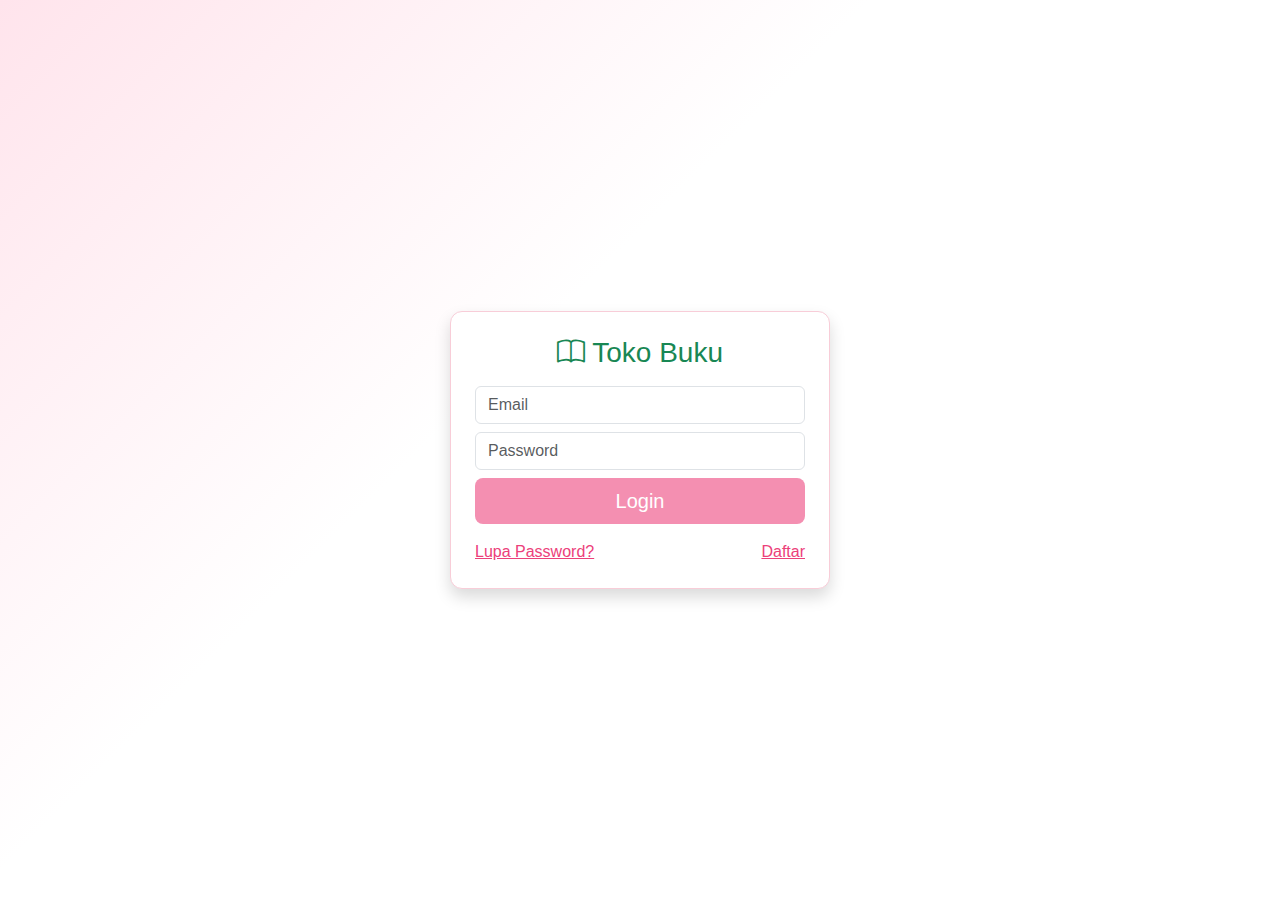
<file: tugas_uts/index.html>
<!DOCTYPE html>
<html lang="id">
  <head>
    <meta charset="utf-8" />
    <meta name="viewport" content="width=device-width,initial-scale=1" />
    <title>Login - Toko Buku</title>
    <link
      href="https://cdn.jsdelivr.net/npm/bootstrap@5.3.0/dist/css/bootstrap.min.css"
      rel="stylesheet"
    />
    <link
      href="https://cdn.jsdelivr.net/npm/bootstrap-icons@1.10.5/font/bootstrap-icons.css"
      rel="stylesheet"
    />
    <link rel="stylesheet" href="css/style.css" />
    <script src="js/data.js"></script>
    <script src="js/script.js" defer></script>
  </head>
  <body
    class="d-flex align-items-center justify-content-center min-vh-100 bg-page"
  >
    <main class="card login-card shadow">
      <div class="card-body p-4">
        <h3 class="card-title text-center mb-3 text-success">
          <i class="bi bi-book"></i> Toko Buku
        </h3>
        <form id="loginForm" class="d-grid gap-2">
          <input
            id="email"
            type="email"
            class="form-control"
            placeholder="Email"
            required
          />
          <input
            id="password"
            type="password"
            class="form-control"
            placeholder="Password"
            required
          />
          <button type="submit" class="btn btn-edu btn-lg">Login</button>
        </form>
        <div class="mt-3 d-flex justify-content-between">
          <a href="#" data-bs-toggle="modal" data-bs-target="#modalForgot"
            >Lupa Password?</a
          >
          <a href="#" data-bs-toggle="modal" data-bs-target="#modalRegister"
            >Daftar</a
          >
        </div>
      </div>
    </main>

    <!-- Modal Lupa Password -->
    <div class="modal fade" id="modalForgot" tabindex="-1">
      <div class="modal-dialog modal-dialog-centered">
        <div class="modal-content">
          <div class="modal-header">
            <h5 class="modal-title">Lupa Password</h5>
          </div>
          <div class="modal-body">
            <input
              id="forgotEmail"
              type="email"
              class="form-control"
              placeholder="Email"
            />
          </div>
          <div class="modal-footer">
            <button class="btn btn-secondary" data-bs-dismiss="modal">
              Batal
            </button>
            <button class="btn btn-success" onclick="sendForgot()">
              Kirim
            </button>
          </div>
        </div>
      </div>
    </div>

    <!-- Modal Register -->
    <div class="modal fade" id="modalRegister" tabindex="-1">
      <div class="modal-dialog modal-dialog-centered">
        <div class="modal-content">
          <div class="modal-header">
            <h5 class="modal-title">Daftar Akun</h5>
          </div>
          <div class="modal-body">
            <input
              id="regName"
              class="form-control mb-2"
              placeholder="Nama Lengkap"
            />
            <input
              id="regEmail"
              class="form-control mb-2"
              placeholder="Email"
            />
            <input
              id="regPassword"
              class="form-control"
              placeholder="Password"
              type="password"
            />
          </div>
          <div class="modal-footer">
            <button class="btn btn-secondary" data-bs-dismiss="modal">
              Batal
            </button>
            <button class="btn btn-success" onclick="registerUser()">
              Daftar
            </button>
          </div>
        </div>
      </div>
    </div>

    <script src="https://cdn.jsdelivr.net/npm/bootstrap@5.3.0/dist/js/bootstrap.bundle.min.js"></script>
  </body>
</html>
</file>
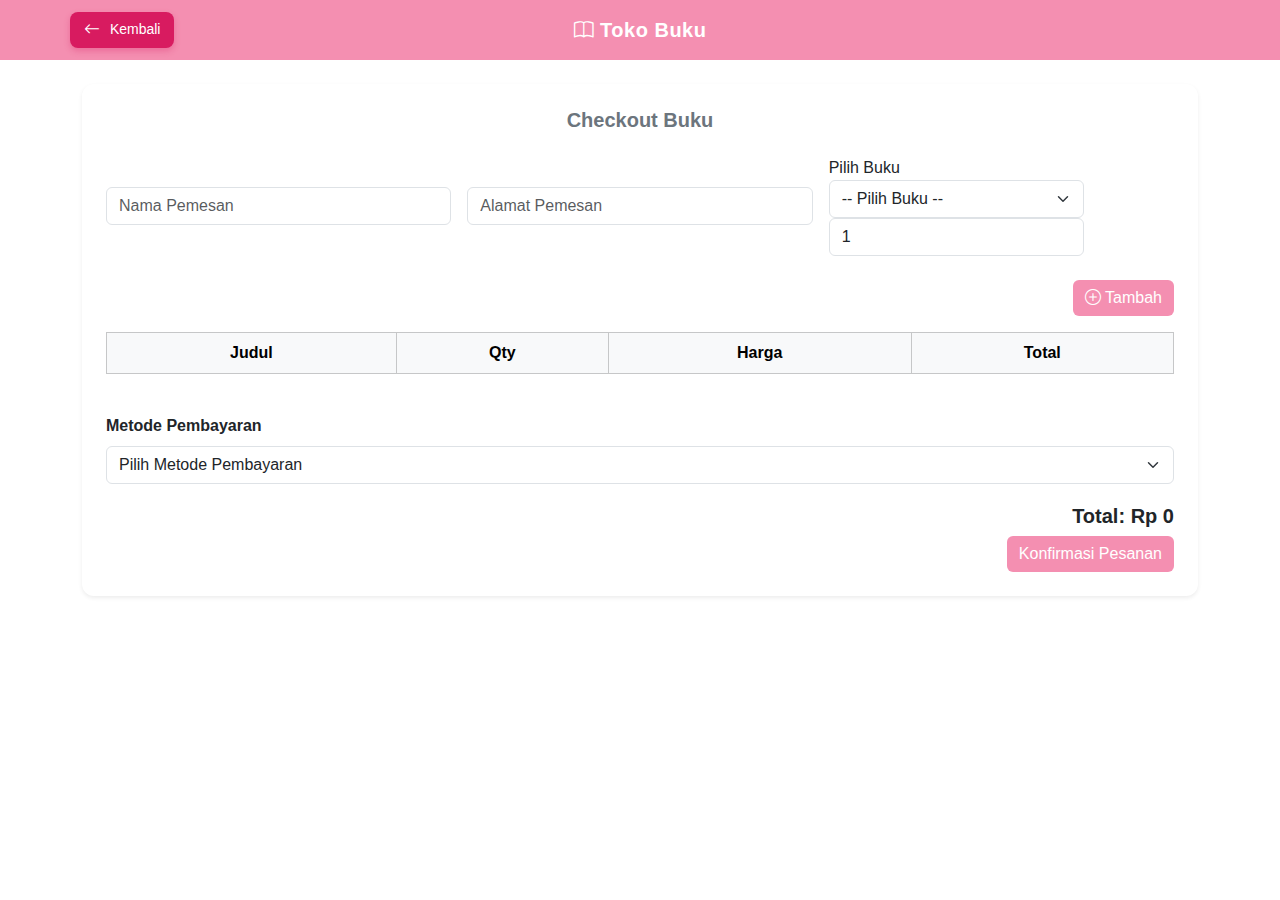
<file: tugas_uts/checkout.html>
<!DOCTYPE html>
<html lang="id">
  <head>
    <meta charset="utf-8" />
    <meta name="viewport" content="width=device-width, initial-scale=1" />
    <title>Pemesanan - Toko Buku</title>

    <!-- Bootstrap CDN -->
    <link
      href="https://cdn.jsdelivr.net/npm/bootstrap@5.3.0/dist/css/bootstrap.min.css"
      rel="stylesheet"
    />
    <link
      href="https://cdn.jsdelivr.net/npm/bootstrap-icons@1.10.5/font/bootstrap-icons.css"
      rel="stylesheet"
    />
    <link rel="stylesheet" href="css/style.css" />

    <!-- Script -->
    <script src="js/data.js"></script>
    <script src="js/script.js" defer></script>
  </head>

  <body data-page="checkout">
    <!-- Navbar -->
    <nav class="navbar navbar-expand-lg">
      <div class="container position-relative">
        <!-- Tombol kiri -->
        <a
          class="btn btn-logout btn-sm position-absolute start-0"
          href="stok.html"
        >
          <i class="bi bi-arrow-left"></i> Kembali
        </a>

        <!-- Judul di tengah -->
        <a class="navbar-brand text-white mx-auto fw-semibold" href="#">
          <i class="bi bi-book"></i> Toko Buku
        </a>
      </div>
    </nav>

    <!-- Checkout -->
    <main class="container my-4">
      <div class="card p-4 shadow-sm border-0">
        <h5 class="fw-semibold mb-4 text-center text-secondary">
          Checkout Buku
        </h5>

        <!-- Form input pemesan -->
        <div class="row g-3 align-items-center mb-4">
          <div class="col-md-4">
            <input
              id="namaPemesan"
              class="form-control"
              placeholder="Nama Pemesan"
              required
            />
          </div>
          <div class="col-md-4">
            <input
              id="alamatPemesan"
              class="form-control"
              placeholder="Alamat Pemesan"
              required
            />
          </div>

          <div class="col-md-3">
            <label>Pilih Buku</label>
            <select id="listBuku" class="form-select">
              <option value="">-- Pilih Buku --</option>
            </select>
            <input
              id="qty"
              type="number"
              class="form-control"
              min="1"
              value="1"
            />
          </div>
        </div>

        <!-- Tombol tambah -->
        <div class="d-flex justify-content-end mb-3">
          <button class="btn btn-edu" onclick="tambahPesanan()">
            <i class="bi bi-plus-circle"></i> Tambah
          </button>
        </div>

        <!-- Tabel pesanan -->
        <div class="table-responsive">
          <table
            class="table table-bordered align-middle text-center"
            id="tablePesanan"
          >
            <thead class="table-light">
              <tr>
                <th>Judul</th>
                <th>Qty</th>
                <th>Harga</th>
                <th>Total</th>
              </tr>
            </thead>
            <tbody></tbody>
          </table>
        </div>

        <!-- Pilihan Metode Pembayaran -->
        <div class="mt-4 mb-1">
          <label for="metodePembayaran" class="form-label fw-semibold">
            Metode Pembayaran
          </label>
          <select id="metodePembayaran" class="form-select">
            <option selected disabled>Pilih Metode Pembayaran</option>
            <optgroup label="Transfer Bank">
              <option value="BCA">Bank BCA</option>
              <option value="BRI">Bank BRI</option>
              <option value="Mandiri">Bank Mandiri</option>
            </optgroup>
            <optgroup label="E-Wallet">
              <option value="OVO">OVO</option>
              <option value="GoPay">GoPay</option>
              <option value="Dana">Dana</option>
            </optgroup>
            <option value="COD">COD (Bayar di Tempat)</option>
          </select>
        </div>

        <!-- Total & Konfirmasi -->
        <div class="text-end">
          <h5 id="grandTotal" class="fw-semibold mt-3">Total: Rp 0</h5>
          <button class="btn btn-edu" onclick="confirmCheckout()">
            Konfirmasi Pesanan
          </button>
        </div>
      </div>
    </main>

    <!-- Bootstrap JS -->
    <script src="https://cdn.jsdelivr.net/npm/bootstrap@5.3.0/dist/js/bootstrap.bundle.min.js"></script>
  </body>
</html>
</file>
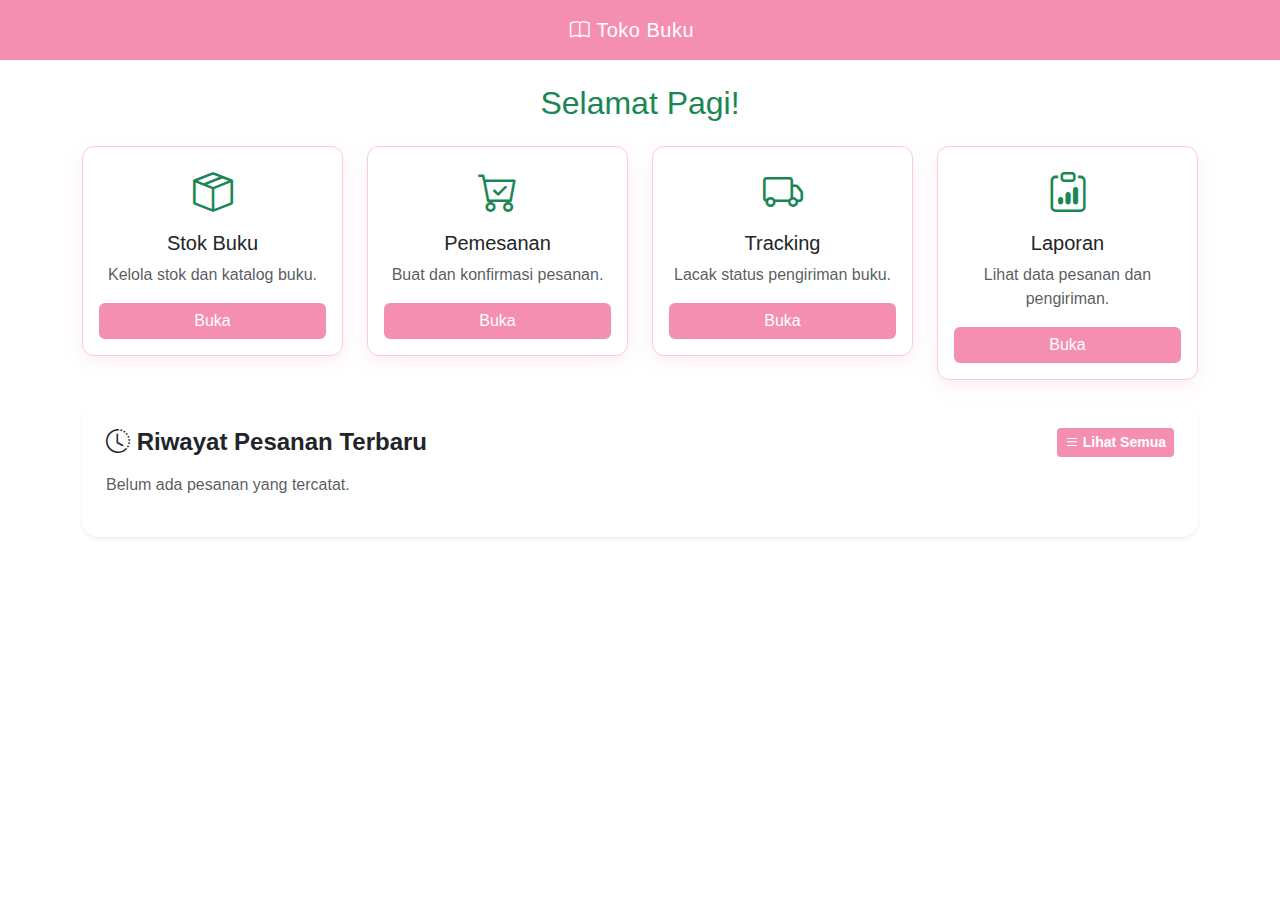
<file: tugas_uts/dashboard.html>
<!DOCTYPE html>
<html lang="id">
  <head>
    <meta charset="utf-8" />
    <meta name="viewport" content="width=device-width,initial-scale=1" />
    <title>Dashboard - Toko Buku</title>
    <link
      href="https://cdn.jsdelivr.net/npm/bootstrap@5.3.0/dist/css/bootstrap.min.css"
      rel="stylesheet"
    />
    <link
      href="https://cdn.jsdelivr.net/npm/bootstrap-icons@1.10.5/font/bootstrap-icons.css"
      rel="stylesheet"
    />
    <link rel="stylesheet" href="css/style.css" />
    <script src="js/data.js"></script>
    <script src="js/script.js" defer></script>
  </head>
  <body data-page="dashboard">
    <nav class="navbar navbar-expand-lg">
      <div class="container">
        <a class="navbar-brand text-white" href="#"
          ><i class="bi bi-book"></i> Toko Buku</a
        >
      </div>
    </nav>

    <main class="container my-4">
      <div class="mb-4 text-center">
        <h2 id="greeting" class="text-success"></h2>
        <small id="userRole" class="text-muted"></small>
      </div>

      <div class="row g-4">
        <div class="col-md-3">
          <div class="card card-dashboard text-center p-3">
            <i class="bi bi-box-seam fs-1 text-success mb-2"></i>
            <h5>Stok Buku</h5>
            <p class="text-muted">Kelola stok dan katalog buku.</p>
            <a href="stok.html" class="btn btn-edu mt-auto">Buka</a>
          </div>
        </div>
        <div class="col-md-3">
          <div class="card card-dashboard text-center p-3">
            <i class="bi bi-cart-check fs-1 text-success mb-2"></i>
            <h5>Pemesanan</h5>
            <p class="text-muted">Buat dan konfirmasi pesanan.</p>
            <a href="checkout.html" class="btn btn-edu mt-auto">Buka</a>
          </div>
        </div>
        <div class="col-md-3">
          <div class="card card-dashboard text-center p-3">
            <i class="bi bi-truck fs-1 text-success mb-2"></i>
            <h5>Tracking</h5>
            <p class="text-muted">Lacak status pengiriman buku.</p>
            <a href="tracking.html" class="btn btn-edu mt-auto">Buka</a>
          </div>
        </div>
        <div class="col-md-3">
          <div class="card card-dashboard text-center p-3">
            <i class="bi bi-clipboard-data fs-1 text-success mb-2"></i>
            <h5>Laporan</h5>
            <p class="text-muted">Lihat data pesanan dan pengiriman.</p>
            <a href="laporan.html" class="btn btn-edu mt-auto">Buka</a>
          </div>
        </div>
      </div>
      <!-- ========== Riwayat Pesanan ========== -->
      <div class="card shadow-sm p-4 mt-4 rounded-4 border-0">
        <div class="d-flex justify-content-between align-items-center mb-3">
          <h4 class="fw-semibold mb-0">
            <i class="bi bi-clock-history"></i> Riwayat Pesanan Terbaru
          </h4>
          <a href="laporan.html" class="btn btn-sm btn-edu fw-semibold">
            <i class="bi bi-list"></i> Lihat Semua
          </a>
        </div>

        <div id="riwayat-container">
          <p class="text-muted mb-0">Belum ada pesanan yang tercatat.</p>
        </div>
      </div>
    </main>
    <script src="https://cdn.jsdelivr.net/npm/bootstrap@5.3.0/dist/js/bootstrap.bundle.min.js"></script>
  </body>
</html>
</file>
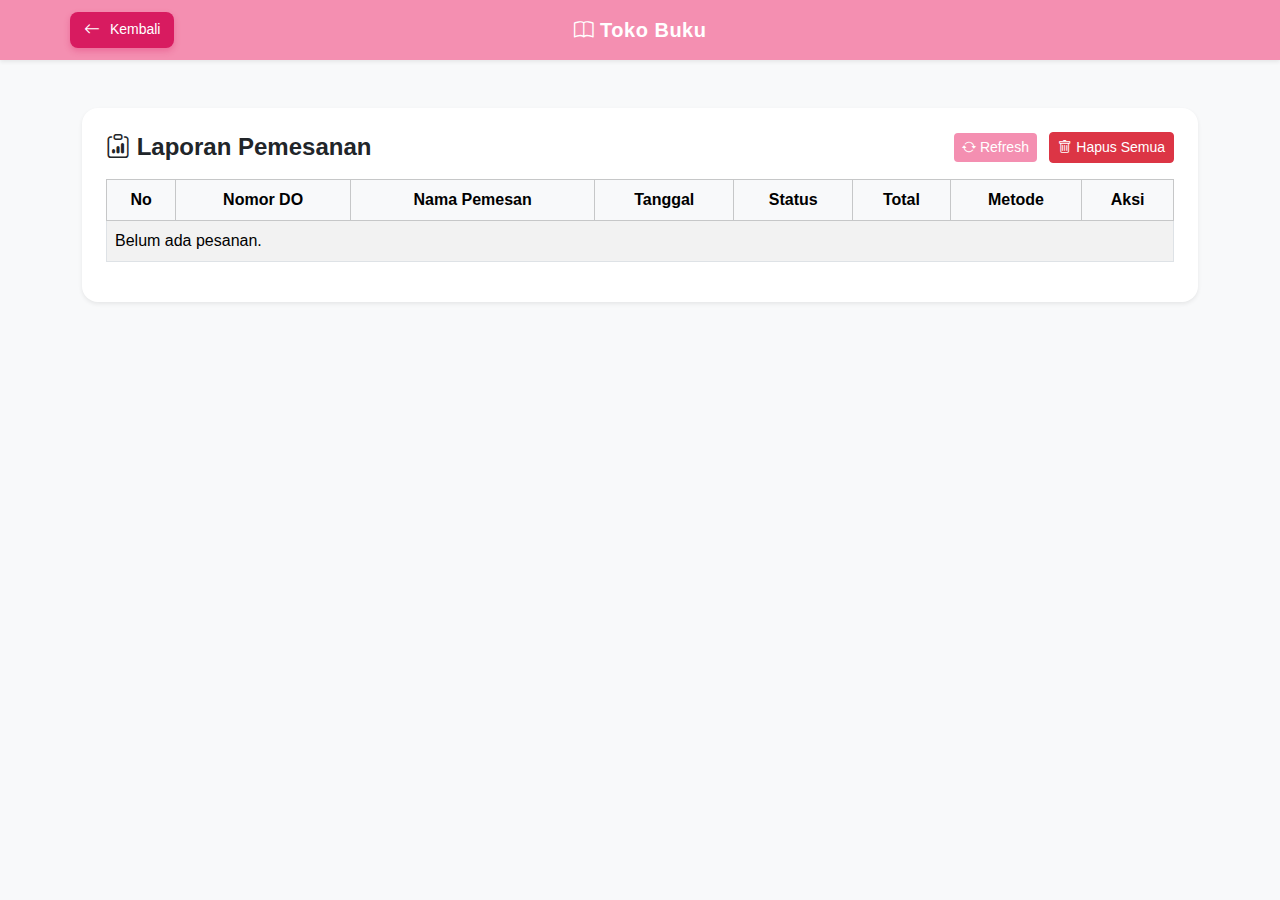
<file: tugas_uts/laporan.html>
<!DOCTYPE html>
<html lang="id">
  <head>
    <meta charset="utf-8" />
    <meta name="viewport" content="width=device-width, initial-scale=1" />
    <title>Laporan Pemesanan - Toko Buku</title>

    <!-- Bootstrap & Icons -->
    <link
      href="https://cdn.jsdelivr.net/npm/bootstrap@5.3.0/dist/css/bootstrap.min.css"
      rel="stylesheet"
    />
    <link
      href="https://cdn.jsdelivr.net/npm/bootstrap-icons@1.10.5/font/bootstrap-icons.css"
      rel="stylesheet"
    />
    <link rel="stylesheet" href="css/style.css" />

    <script src="js/data.js"></script>
    <script src="js/script.js" defer></script>
  </head>

  <body data-page="laporan" class="bg-light">
    <!-- Navbar -->
    <nav class="navbar navbar-expand-lg bg-edu shadow-sm">
      <div class="container position-relative">
        <a
          class="btn btn-logout btn-sm position-absolute start-0 text-white"
          href="dashboard.html"
        >
          <i class="bi bi-arrow-left"></i> Kembali
        </a>
        <a class="navbar-brand text-white mx-auto fw-semibold" href="#">
          <i class="bi bi-book"></i> Toko Buku
        </a>
      </div>
    </nav>

    <!-- Konten -->
    <main class="container my-5">
      <div class="card shadow-sm p-4 rounded-4 border-0">
        <div class="d-flex justify-content-between align-items-center mb-3">
          <h4 class="fw-semibold mb-0">
            <i class="bi bi-clipboard-data"></i> Laporan Pemesanan
          </h4>

          <!-- Tombol Aksi -->
          <div>
            <button class="btn btn-sm btn-edu me-2" onclick="refreshLaporan()">
              <i class="bi bi-arrow-repeat"></i> Refresh
            </button>
            <button class="btn btn-sm btn-danger" onclick="hapusSemuaLaporan()">
              <i class="bi bi-trash"></i> Hapus Semua
            </button>
          </div>
        </div>

        <!-- Tabel Laporan -->
        <div class="table-responsive">
          <table class="table table-bordered table-striped align-middle">
            <thead class="table-light text-center">
              <tr>
                <th>No</th>
                <th>Nomor DO</th>
                <th>Nama Pemesan</th>
                <th>Tanggal</th>
                <th>Status</th>
                <th>Total</th>
                <th>Metode</th>
                <th>Aksi</th>
              </tr>
            </thead>
            <tbody id="laporan-body"></tbody>
          </table>
        </div>
      </div>
    </main>

    <!-- Bootstrap -->
    <script src="https://cdn.jsdelivr.net/npm/bootstrap@5.3.0/dist/js/bootstrap.bundle.min.js"></script>

    <script>
      // Muat laporan dari localStorage
      function loadLaporan() {
        const tbody = document.getElementById("laporan-body");
        const riwayat =
          JSON.parse(localStorage.getItem("riwayatPesanan")) || [];
        tbody.innerHTML = "";

        if (riwayat.length === 0) {
          tbody.innerHTML = `
            <tr>
              <td colspan="8" class="text-center text-muted py-3">
                Belum ada pesanan yang tersimpan.
              </td>
            </tr>`;
          return;
        }

        let i = 1;
        riwayat.forEach((p, index) => {
          const badgeClass =
            p.status === "Selesai"
              ? "bg-success text-white"
              : "bg-warning text-dark";
          const badgeText = p.status === "Selesai" ? "Selesai" : "Diproses";

          const tr = document.createElement("tr");
          tr.innerHTML = `
            <td class="text-center">${i++}</td>
            <td>${p.nomorDO}</td>
            <td>${p.nama}</td>
            <td>${p.tanggal}</td>
            <td class="text-center">
              <span class="badge ${badgeClass} px-3 py-2">${badgeText}</span>
            </td>
            <td>Rp ${p.total.toLocaleString("id-ID")}</td>
            <td>${p.metode}</td>
            <td class="text-center">
              <button class="btn btn-sm btn-edu me-1" onclick="lihatTracking('${
                p.nomorDO
              }')">
                <i class="bi bi-truck"></i>
              </button>
              <button class="btn btn-sm btn-outline-danger" onclick="hapusLaporan(${index})">
                <i class="bi bi-x-circle"></i>
              </button>
            </td>
          `;
          tbody.appendChild(tr);
        });
      }

      // 🔄 Refresh data laporan
      function refreshLaporan() {
        loadLaporan();
        alert("Laporan diperbarui!");
      }

      // 🗑️ Hapus semua laporan
      function hapusSemuaLaporan() {
        if (confirm("Apakah kamu yakin ingin menghapus semua data laporan?")) {
          localStorage.removeItem("riwayatPesanan");
          loadLaporan();
          alert("Semua laporan telah dihapus!");
        }
      }

      // ❌ Hapus satu laporan berdasarkan indeks
      function hapusLaporan(index) {
        if (confirm("Hapus pesanan ini dari laporan?")) {
          const riwayat =
            JSON.parse(localStorage.getItem("riwayatPesanan")) || [];
          riwayat.splice(index, 1);
          localStorage.setItem("riwayatPesanan", JSON.stringify(riwayat));
          loadLaporan();
        }
      }

      document.addEventListener("DOMContentLoaded", loadLaporan);
    </script>
  </body>
</html>
</file>
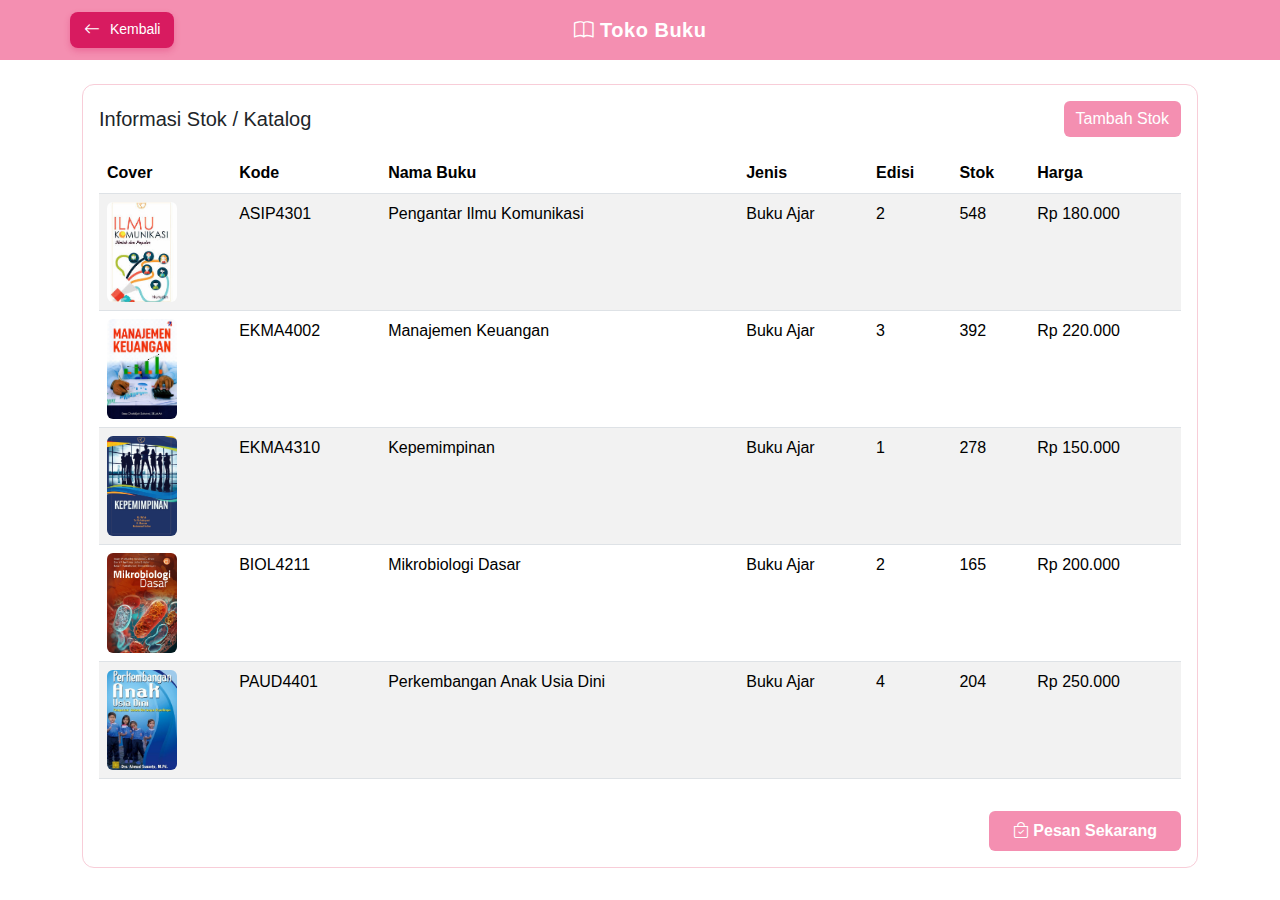
<file: tugas_uts/stok.html>
<!DOCTYPE html>
<html lang="id">
  <head>
    <meta charset="utf-8" />
    <meta name="viewport" content="width=device-width,initial-scale=1" />
    <title>Katalog Buku - Toko Buku Edu</title>

    <link
      href="https://cdn.jsdelivr.net/npm/bootstrap@5.3.0/dist/css/bootstrap.min.css"
      rel="stylesheet"
    />
    <link rel="stylesheet" href="css/style.css" />

    <script src="js/data.js"></script>
    <script src="js/script.js" defer></script>

    <link
      href="https://cdn.jsdelivr.net/npm/bootstrap-icons@1.10.5/font/bootstrap-icons.css"
      rel="stylesheet"
    />
  </head>
  <body data-page="stok">
    <nav class="navbar navbar-expand-lg">
      <div class="container position-relative">
        <!-- Tombol kiri -->
        <a
          class="btn btn-logout btn-sm position-absolute start-0"
          href="dashboard.html"
        >
          <i class="bi bi-arrow-left"></i> Kembali
        </a>

        <!-- Judul di tengah -->
        <a class="navbar-brand text-white mx-auto fw-semibold" href="#">
          <i class="bi bi-book"></i> Toko Buku
        </a>
      </div>
    </nav>

    <main class="container my-4">
      <div class="card p-3">
        <div class="d-flex justify-content-between align-items-center mb-3">
          <h5 class="mb-0">Informasi Stok / Katalog</h5>
          <button class="btn btn-edu" onclick="toggleForm()">
            Tambah Stok
          </button>
        </div>

        <div id="formAdd" class="mb-3 collapse">
          <div class="row g-2">
            <div class="col-md-2">
              <input id="kode" class="form-control" placeholder="Kode" />
            </div>
            <div class="col-md-4">
              <input id="judul" class="form-control" placeholder="Judul" />
            </div>
            <div class="col-md-2">
              <input id="jenis" class="form-control" placeholder="Jenis" />
            </div>
            <div class="col-md-1">
              <input id="edisi" class="form-control" placeholder="Edisi" />
            </div>
            <div class="col-md-1">
              <input
                id="stok"
                class="form-control"
                placeholder="Stok"
                type="number"
              />
            </div>
            <div class="col-md-2 d-flex gap-2">
              <input
                id="harga"
                class="form-control"
                placeholder="Harga (angka)"
              />
              <button class="btn btn-success" onclick="saveRow()">
                Simpan
              </button>
            </div>
          </div>
        </div>

        <table id="tableKatalog" class="table table-striped">
          <thead>
            <tr>
              <th>Cover</th>
              <th>Kode</th>
              <th>Nama Buku</th>
              <th>Jenis</th>
              <th>Edisi</th>
              <th>Stok</th>
              <th>Harga</th>
            </tr>
          </thead>
          <tbody></tbody>
        </table>
      </div>
    </main>

    <script src="https://cdn.jsdelivr.net/npm/bootstrap@5.3.0/dist/js/bootstrap.bundle.min.js"></script>
  </body>
</html>
</file>
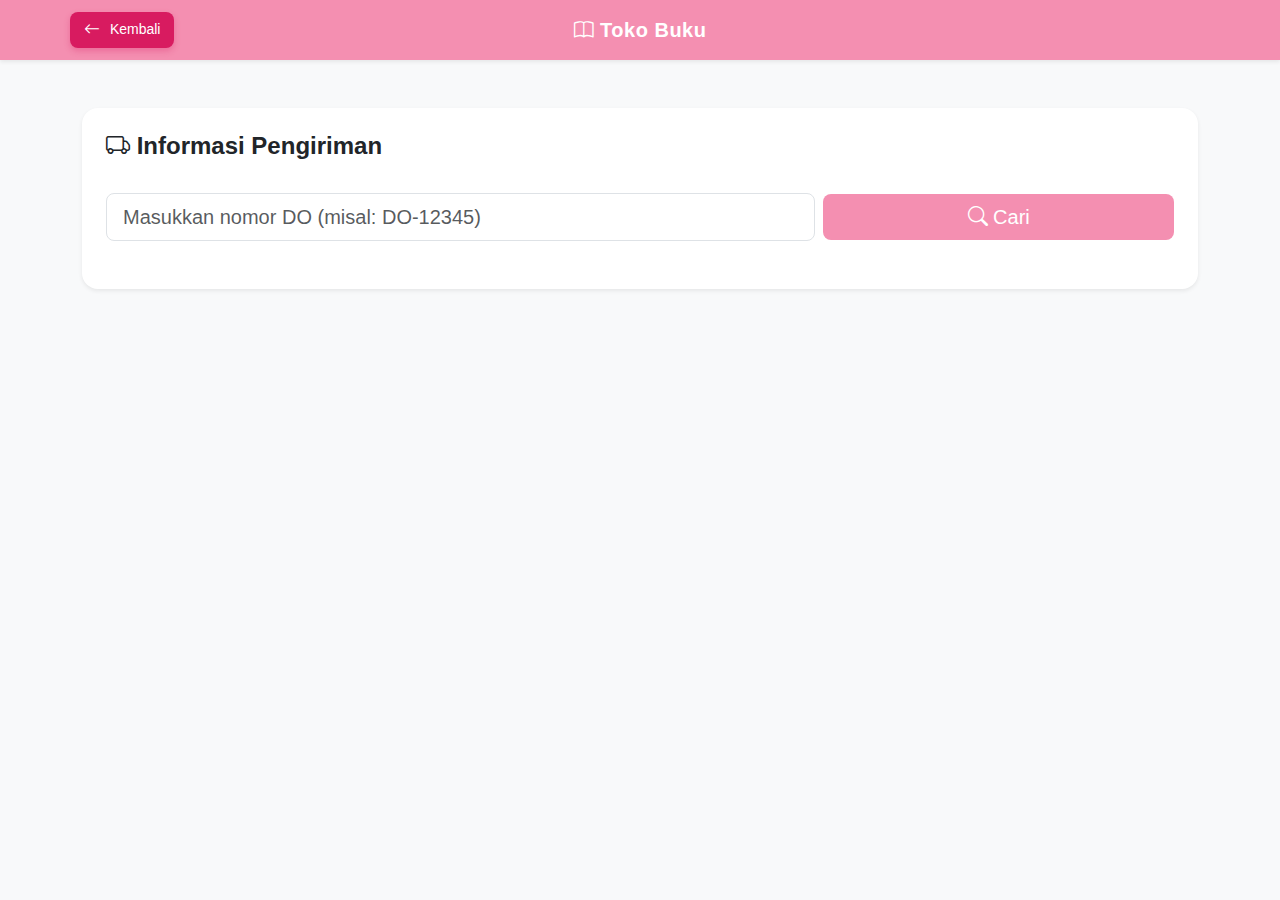
<file: tugas_uts/tracking.html>
<!DOCTYPE html>
<html lang="id">
  <head>
    <meta charset="utf-8" />
    <meta name="viewport" content="width=device-width,initial-scale=1" />
    <title>Tracking - Toko Buku</title>

    <!-- Bootstrap & Icons -->
    <link
      href="https://cdn.jsdelivr.net/npm/bootstrap@5.3.0/dist/css/bootstrap.min.css"
      rel="stylesheet"
    />
    <link
      href="https://cdn.jsdelivr.net/npm/bootstrap-icons@1.10.5/font/bootstrap-icons.css"
      rel="stylesheet"
    />
    <link rel="stylesheet" href="css/style.css" />
  </head>

  <body data-page="tracking" class="bg-light">
    <!-- NAVBAR -->
    <nav class="navbar navbar-expand-lg bg-edu shadow-sm">
      <div class="container position-relative">
        <a
          class="btn btn-logout btn-sm position-absolute start-0 text-white"
          href="laporan.html"
        >
          <i class="bi bi-arrow-left"></i> Kembali
        </a>
        <a class="navbar-brand text-white mx-auto fw-semibold" href="#">
          <i class="bi bi-book"></i> Toko Buku
        </a>
      </div>
    </nav>

    <!-- KONTEN TRACKING -->
    <main class="container my-5">
      <div class="card shadow-sm p-4 rounded-4 border-0">
        <h4 class="fw-semibold mb-3">
          <i class="bi bi-truck"></i> Informasi Pengiriman
        </h4>

        <div class="row g-2 align-items-center mt-2">
          <div class="col-md-8">
            <input
              id="inputTracking"
              class="form-control form-control-lg"
              placeholder="Masukkan nomor DO (misal: DO-12345)"
            />
          </div>
          <div class="col-md-4">
            <button id="btnCariTracking" class="btn btn-edu btn-lg w-100">
              <i class="bi bi-search"></i> Cari
            </button>
          </div>
        </div>

        <div id="tracking-result" class="mt-4"></div>

        <div class="text-end mt-3 d-none" id="selesai-wrapper">
          <button
            id="btnPesananSelesai"
            class="btn btn-edu fw-semibold px-4 py-2"
          >
            <i class="bi bi-check2-circle"></i> Pesanan Selesai
          </button>
        </div>
      </div>
    </main>

    <script src="https://cdn.jsdelivr.net/npm/bootstrap@5.3.0/dist/js/bootstrap.bundle.min.js"></script>

    <script>
      // ✅ Toast Notifikasi
      function showToast(message, type = "success") {
        const colors = {
          success: "#198754",
          error: "#dc3545",
          info: "#0d6efd",
          warning: "#ffc107",
        };

        const toast = document.createElement("div");
        toast.textContent = message;
        toast.style.position = "fixed";
        toast.style.bottom = "20px";
        toast.style.right = "20px";
        toast.style.background = colors[type];
        toast.style.color = "#fff";
        toast.style.padding = "12px 18px";
        toast.style.borderRadius = "10px";
        toast.style.boxShadow = "0 3px 10px rgba(0,0,0,0.2)";
        toast.style.zIndex = "2000";
        toast.style.opacity = "0";
        toast.style.transition = "opacity 0.3s ease";
        document.body.appendChild(toast);

        setTimeout(() => (toast.style.opacity = "1"), 100);
        setTimeout(() => {
          toast.style.opacity = "0";
          setTimeout(() => toast.remove(), 300);
        }, 2500);
      }

      document.addEventListener("DOMContentLoaded", () => {
        const input = document.getElementById("inputTracking");
        const btnCari = document.getElementById("btnCariTracking");
        const result = document.getElementById("tracking-result");
        const selesaiWrapper = document.getElementById("selesai-wrapper");

        btnCari.addEventListener("click", () => {
          const kode = input.value.trim();
          if (!kode) {
            result.innerHTML =
              "<p class='text-danger'>Masukkan nomor DO terlebih dahulu!</p>";
            return;
          }

          let progress = 0;
          result.innerHTML = `
            <div class="card p-3 border-0 shadow-sm" style="background-color:#f0f6ff;">
              <h5 class="text-primary">Nomor DO: <b>${kode}</b></h5>
              <div class="progress my-3" style="height:16px; background:#e2e8f0;">
                <div id="progressBar" class="progress-bar bg-edu" style="width: 0%">0%</div>
              </div>
              <p id="statusText" class="fw-semibold text-secondary">📦 Menunggu Konfirmasi...</p>
            </div>
          `;

          selesaiWrapper.classList.add("d-none");
          const progressBar = document.getElementById("progressBar");
          const statusText = document.getElementById("statusText");

          const tahap = [
            "📦 Menunggu Konfirmasi...",
            "🛠️ Sedang Diproses...",
            "🎁 Dikemas oleh Penjual...",
            "🚚 Dalam Pengiriman...",
            "✅ Pesanan Terkirim!",
          ];

          let step = 0;
          const interval = setInterval(() => {
            if (step < tahap.length) {
              progress += 25;
              progressBar.style.width = progress + "%";
              progressBar.textContent = progress + "%";
              statusText.textContent = tahap[step];
              step++;
            } else {
              clearInterval(interval);
              showToast("Pesanan sudah dikirim!", "info");
              selesaiWrapper.classList.remove("d-none");
            }
          }, 1500);
        });

        // 🔹 Tombol “Pesanan Selesai”
        document
          .getElementById("btnPesananSelesai")
          .addEventListener("click", () => {
            const kode = input.value.trim();
            const progressBar = document.getElementById("progressBar");
            const statusText = document.getElementById("statusText");

            progressBar.style.width = "100%";
            progressBar.textContent = "100%";
            progressBar.classList.remove("bg-edu");
            progressBar.classList.add("bg-success");
            statusText.textContent = "🎉 Pesanan Selesai! Terima kasih 💖";

            const riwayat =
              JSON.parse(localStorage.getItem("riwayatPesanan")) || [];
            const pesanan = riwayat.find((p) => p.nomorDO === kode);

            if (pesanan) {
              pesanan.status = "Selesai";
              localStorage.setItem("riwayatPesanan", JSON.stringify(riwayat));
              showToast(
                "Status pesanan selesai, kembali ke Dashboard...",
                "success"
              );
              setTimeout(() => (window.location.href = "dashboard.html"), 1500);
            } else {
              showToast("Nomor DO tidak ditemukan!", "error");
            }
          });
      });
    </script>
  </body>
</html>
</file>
<file: tugas_uts/css/style.css>
:root {
  --edu-pink: #f48fb1;
  --edu-pink-dark: #ec407a;
  --card-radius: 12px;
}

body {
  font-family: "Segoe UI", sans-serif;
  background: #ffffff;
  color: #2c2c2c;
}

.bg-page {
  background: linear-gradient(135deg, #ffe4ec, #ffffff 40%);
}

.login-card {
  width: 380px;
  border-radius: 14px;
}

.btn-edu {
  background: var(--edu-pink);
  color: #fff;
  border: none;
  transition: 0.3s;
}
.btn-edu:hover {
  background: var(--edu-pink-dark);
  color: #fff;
  transform: translateY(-1px);
}

.card-dashboard {
  border-radius: var(--card-radius);
  box-shadow: 0 6px 18px rgba(244, 143, 177, 0.15);
}

.card {
  border-radius: var(--card-radius);
  border: 1px solid #f8cdd8;
}

.table thead th {
  vertical-align: middle;
}

.card img {
  border-top-left-radius: 12px;
  border-top-right-radius: 12px;
}

.navbar {
  background: var(--edu-pink) !important;
}

.navbar-brand,
.navbar a,
.navbar .btn {
  color: white !important;
}

.progress-bar.bg-success {
  background-color: var(--edu-pink) !important;
}

/* Hover states */
a {
  color: var(--edu-pink-dark);
}
a:hover {
  color: var(--edu-pink);
}

.form-control:focus {
  border-color: var(--edu-pink);
  box-shadow: 0 0 0 0.2rem rgba(244, 143, 177, 0.25);
}

.badge.bg-success {
  background-color: var(--edu-pink) !important;
}
.badge.bg-warning {
  background-color: #ffd54f !important;
  color: #333;
}

#tableKatalog img {
  transition: transform 0.2s ease;
}
#tableKatalog img:hover {
  transform: scale(1.05);
}

/* === Tombol Logout Pink Lebih Tua === */
.navbar .btn-logout {
  background-color: #d81b60 !important;
  box-shadow: 0 3px 6px rgba(216, 27, 96, 0.3);
  color: #fff !important;
  border: none;
  font-weight: 500;
  padding: 6px 14px;
  border-radius: 8px;
  transition: 0.3s;
}

.navbar .btn-logout:hover {
  background-color: #ad1457 !important;
  box-shadow: 0 5px 10px rgba(173, 20, 87, 0.4);
  color: #fff !important;
}

/* === Tombol Tambah & Konfirmasi Pembayaran === */
.btn-tambah {
  background-color: var(--edu-pink) !important;
  color: #fff !important;
  border: none;
  font-weight: 500;
  padding: 6px 14px;
  border-radius: 8px;
  transition: 0.3s;
  box-shadow: 0 3px 6px rgba(244, 143, 177, 0.3);
}

.btn-tambah:hover {
  background-color: var(--edu-pink-dark) !important;
  box-shadow: 0 5px 10px rgba(236, 64, 122, 0.4);
  transform: translateY(-1px);
}

/* Tombol konfirmasi pembayaran */
.btn-konfirmasi {
  background-color: var(--edu-pink) !important;
  color: #fff !important;
  border: none;
  font-weight: 500;
  padding: 8px 20px;
  border-radius: 8px;
  transition: 0.3s;
  box-shadow: 0 3px 6px rgba(244, 143, 177, 0.3);
}

.btn-konfirmasi:hover {
  background-color: var(--edu-pink-dark) !important;
  box-shadow: 0 5px 10px rgba(236, 64, 122, 0.4);
  transform: translateY(-1px);
}

.btn-logout i {
  margin-right: 6px;
  font-size: 1rem;
  vertical-align: middle;
}

.navbar {
  background-color: var(--edu-pink) !important;
  position: relative;
  padding: 10px 0;
}

/* Judul di tengah */
.navbar .navbar-brand {
  font-size: 1.25rem;
  letter-spacing: 0.5px;
  text-align: center;
  width: 100%;
}

/* Tombol kiri */
.navbar .btn-logout {
  position: absolute;
  left: 15px;
  top: 50%;
  transform: translateY(-50%);
  background-color: #d81b60 !important;
  color: #fff !important;
  border: none;
  border-radius: 8px;
  font-weight: 500;
  transition: 0.3s;
  padding: 6px 14px;
}

.navbar .btn-logout:hover {
  background-color: #ad1457 !important;
  color: #fff !important;
}

.btn-edu {
  background-color: #f48fb1;
  border: none;
  color: white;
  font-weight: 500;
  transition: 0.3s;
}

.btn-edu:hover {
  background-color: #ec407a;
  transform: translateY(-1px);
}

.btn-konfirmasi {
  background-color: #f48fb1;
  color: white;
  border: none;
  padding: 10px 20px;
  border-radius: 6px;
  transition: 0.3s;
}

.btn-konfirmasi:hover {
  background-color: #ec407a;
  color: white;
  transform: translateY(-1px);
}
</file>
